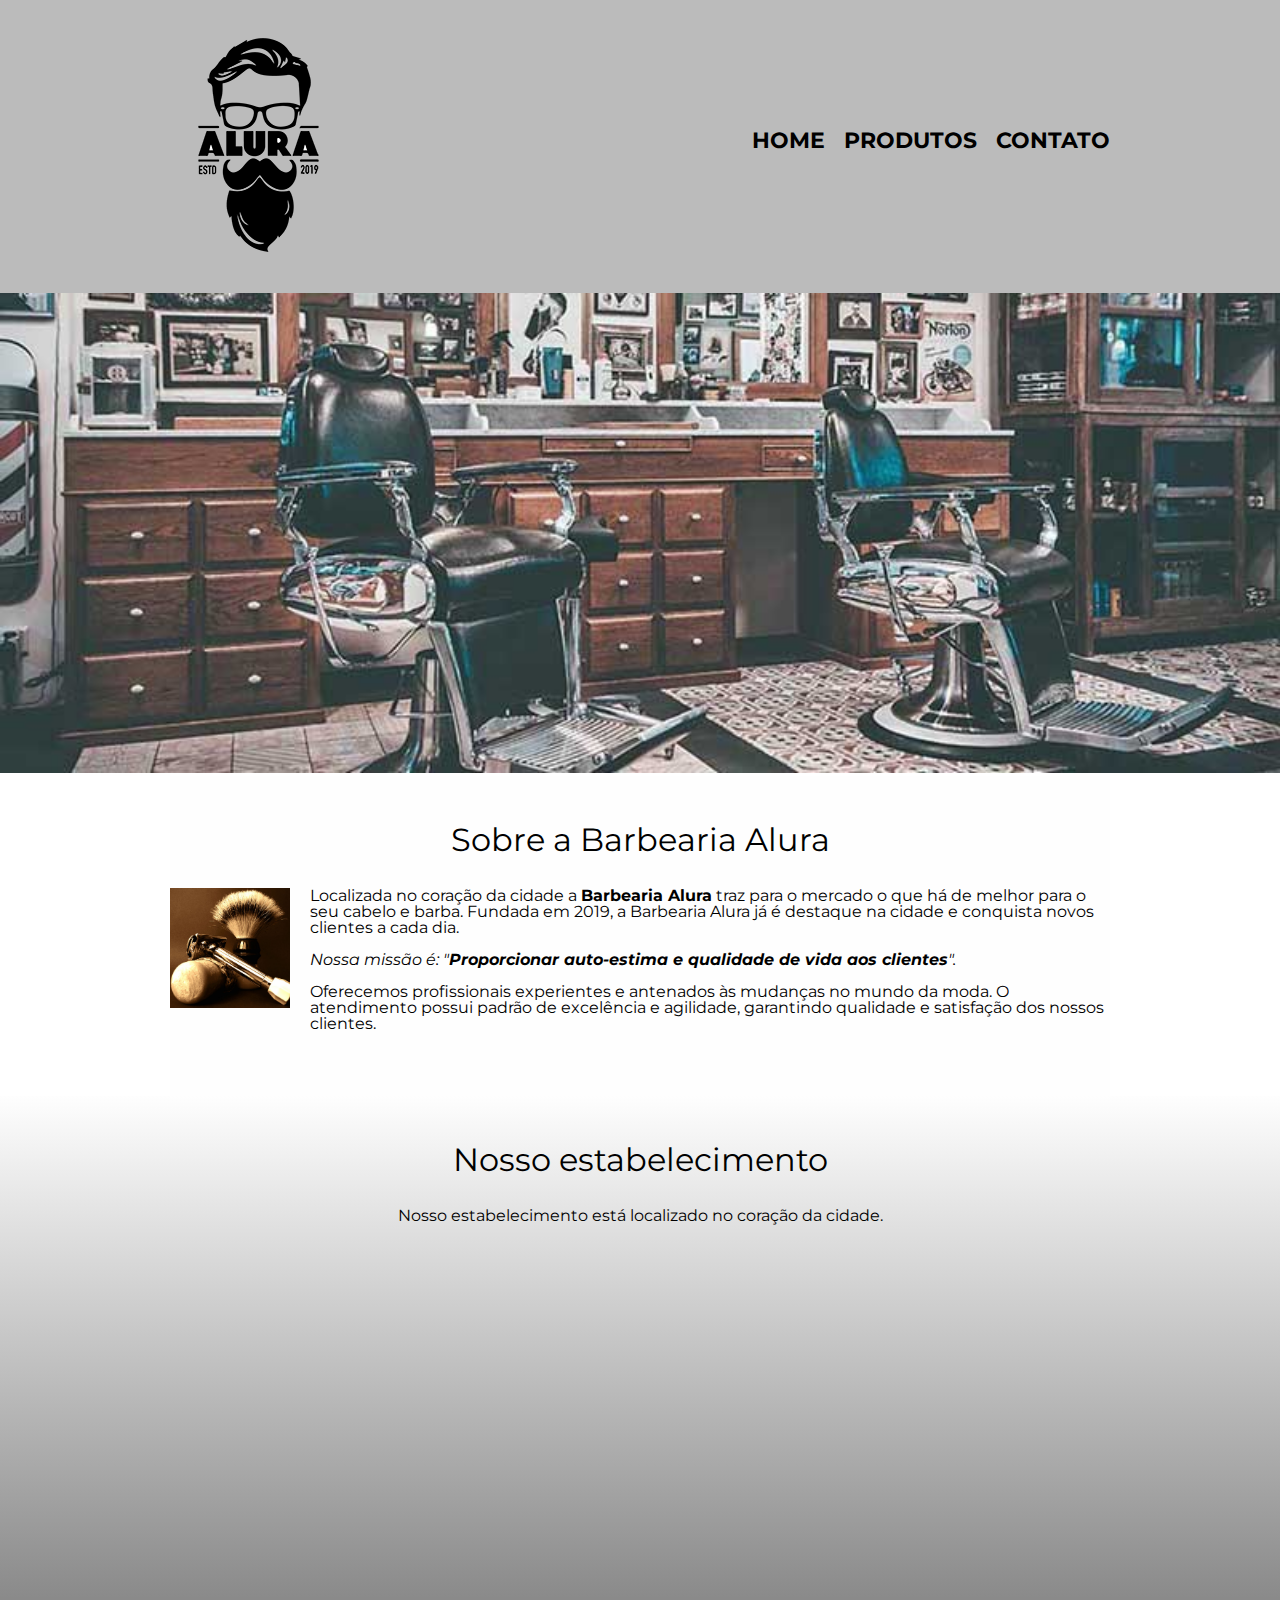
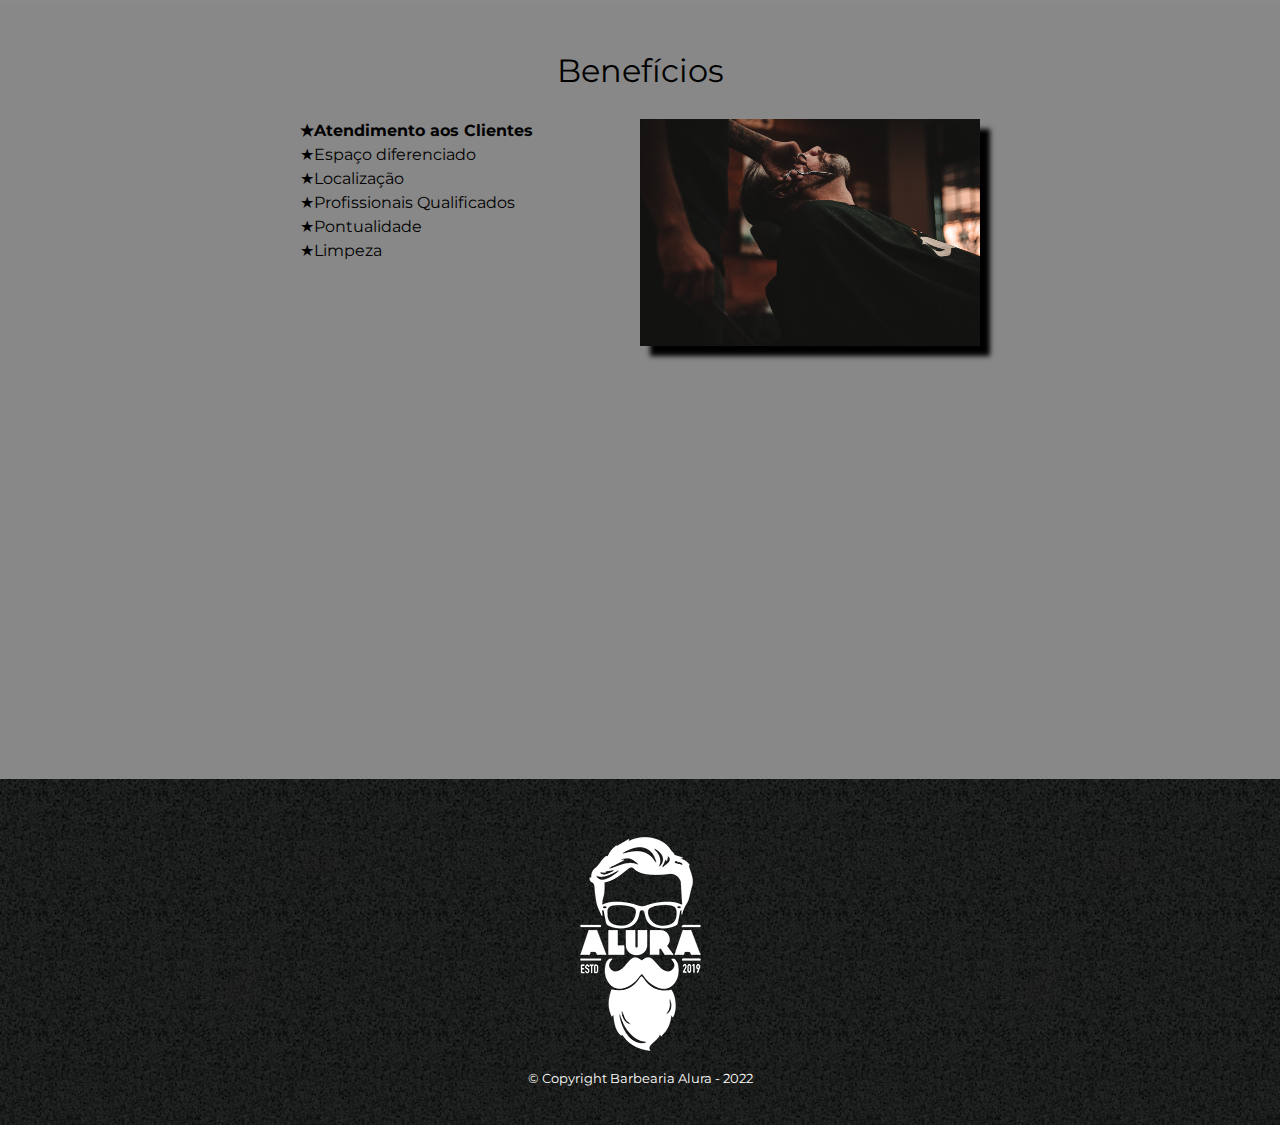
<file: index.html>
<!DOCTYPE html>
<html lang="pt-br">
	<meta charset="UTF-8"> 

	<head>
		<meta charset="UTF-8"> 
		<meta name="viewport" content="width=device-width">
		<title>Barbearia Alura</title>
		
		<link rel="stylesheet" href="reset.css">
		<link rel="stylesheet" href="style.css">
		<link href="https://fonts.googleapis.com/css?family=Montserrat&display=swap" rel="stylesheet">
	</head>

	<body>
		<header>
			<div class="caixa">
				<h1><img src="logo.png"></h1>
				<nav>
					<ul>
						<li><a href="index.html">Home</a></li>
						<li><a href="2_produtos.html">Produtos</a></li>
						<li><a href="contato.html">Contato</a></li>
					</ul>
				</nav>
			</div>
		</header>

		<img class="banner" src="banner.jpg">
		
		<main>
			<section class="principal">
				<h2 class="titulo-principal">Sobre a Barbearia Alura</h2>

				<img class="utensilios" src="utensilios.jpg" alt="Utensilios de um barbeiro.">

				<p>Localizada no coração da cidade a <strong>Barbearia Alura</strong> traz para o mercado o que há de melhor para o seu cabelo e barba. Fundada em 2019, a Barbearia Alura já é destaque na cidade e conquista novos clientes a cada dia.</p>

				<p id="missao"><em>Nossa missão é: "<strong>Proporcionar auto-estima e qualidade de vida aos clientes</strong>".</em></p>

				<p >Oferecemos profissionais experientes e antenados às mudanças no mundo da moda. O atendimento possui padrão de excelência e agilidade, garantindo qualidade e satisfação dos nossos clientes.</p>
			</section>
			
			<section class="mapa">
				<h3 class="titulo-principal">Nosso estabelecimento</h3>
				<p>Nosso estabelecimento está localizado no coração da cidade.</p>

				<div class="mapa-conteudo">
				 <iframe src="https://www.google.com/maps/embed?pb=!1m18!1m12!1m3!1d3656.448598130907!2d-46.634653385542414!3d-23.588239368469353!2m3!1f0!2f0!3f0!3m2!1i1024!2i768!4f13.1!3m3!1m2!1s0x94ce5a2b2ed7f3a1%3A0xab35da2f5ca62674!2sCaelum%20-%20Escola%20de%20Tecnologia!5e0!3m2!1spt-BR!2sbr!4v1580916426151!5m2!1spt-BR!2sbr" width="100%" height="300" frameborder="0" style="border:0;" allowfullscreen=""></iframe>
				</div>
			</section>

			<section class="beneficios">
				<h3 class="titulo-principal">Benefícios</h3>

				<div class="conteudo-beneficios">
					<ul class="lista-beneficios">
						<li class="itens">Atendimento aos Clientes</li>
						<li class="itens">Espaço diferenciado</li>
						<li class="itens">Localização</li>
						<li class="itens">Profissionais Qualificados</li>
						<li class="itens">Pontualidade</li>
						<li class="itens">Limpeza</li>
					</ul><img src="beneficios.jpg" class="imagem-beneficios">
				</div>

				<div class="video">
					<iframe width="100%" height="315" src="https://www.youtube.com/embed/wcVVXUV0YUY" frameborder="0" allow="accelerometer; autoplay; encrypted-media; gyroscope; picture-in-picture" allowfullscreen></iframe>
				</div>
			</section>

		</main>

		<footer>
			<img src="logo-branco.png">
			<p class="copyright">&copy; Copyright Barbearia Alura - 2022</p>
		</footer>
	</body>
</html>
</file>
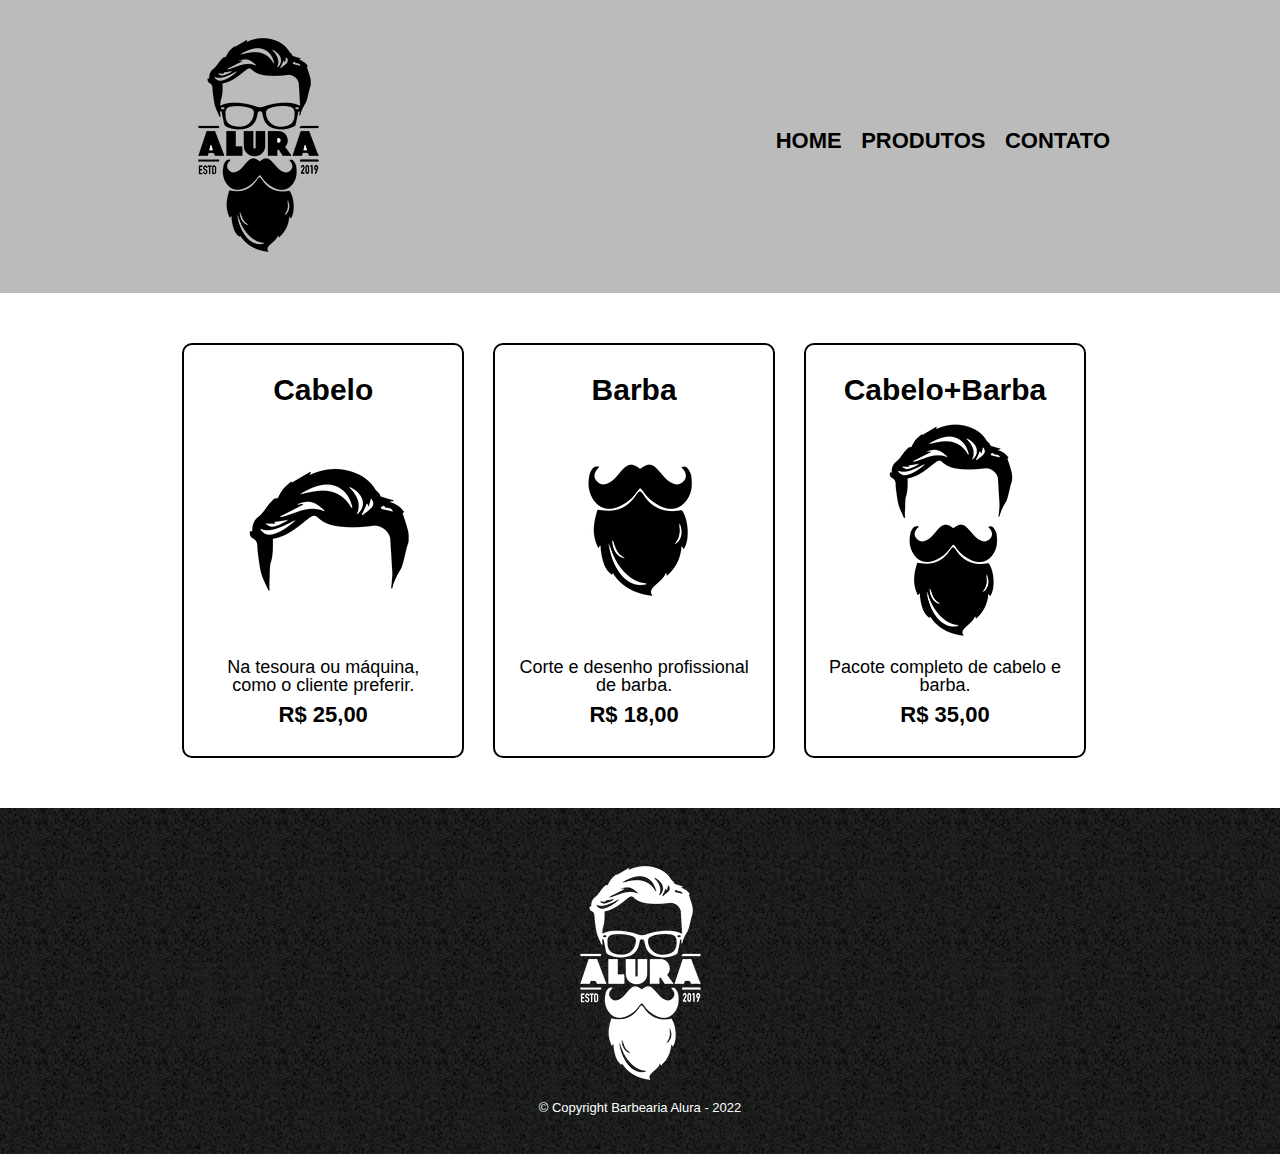
<file: 2_produtos.html>
<!DOCTYPE html>
<html lang="pt-br">
	<meta charset="UTF-8"> 

	<head>
		<meta charset="UTF-8"> 
		<title>Produtos - Barbearia Alura</title>

		<link rel="stylesheet" href="reset.css">
		<link rel="stylesheet" href="style.css">
	</head>

	<body>

		<header>
			<div class="caixa">
				<h1><img src="logo.png"></h1>
				<nav>
					<ul>
						<li><a href="index.html">Home</a></li>
						<li><a href="2_produtos.html">Produtos</a></li>
						<li><a href="contato.html">Contato</a></li>
					</ul>
				</nav>
			</div>
		</header>

		<main>
			<ul class="produtos">
				<li>
					<h2>Cabelo</h2>
					<img src="cabelo.jpg">
					<p class="produto-descricao">Na tesoura ou máquina, como o cliente preferir.</p>
					<p class="produto-preco">R$ 25,00</p>
				</li>

				<li>
					<h2>Barba</h2>
					<img src="barba.jpg">
					<p class="produto-descricao">Corte e desenho profissional de barba.</p>
					<p class="produto-preco">R$ 18,00</p>
				</li>

				<li>
					<h2>Cabelo+Barba</h2>
					<img src="cabelo+barba.jpg">
					<p class="produto-descricao">Pacote completo de cabelo e barba.</p>
					<p class="produto-preco">R$ 35,00</p>
				</li>
			</ul>
		</main>

		<footer>
			<img src="logo-branco.png">
			<p class="copyright">&copy; Copyright Barbearia Alura - 2022</p>
		</footer>

	</body>
</html>
</file>
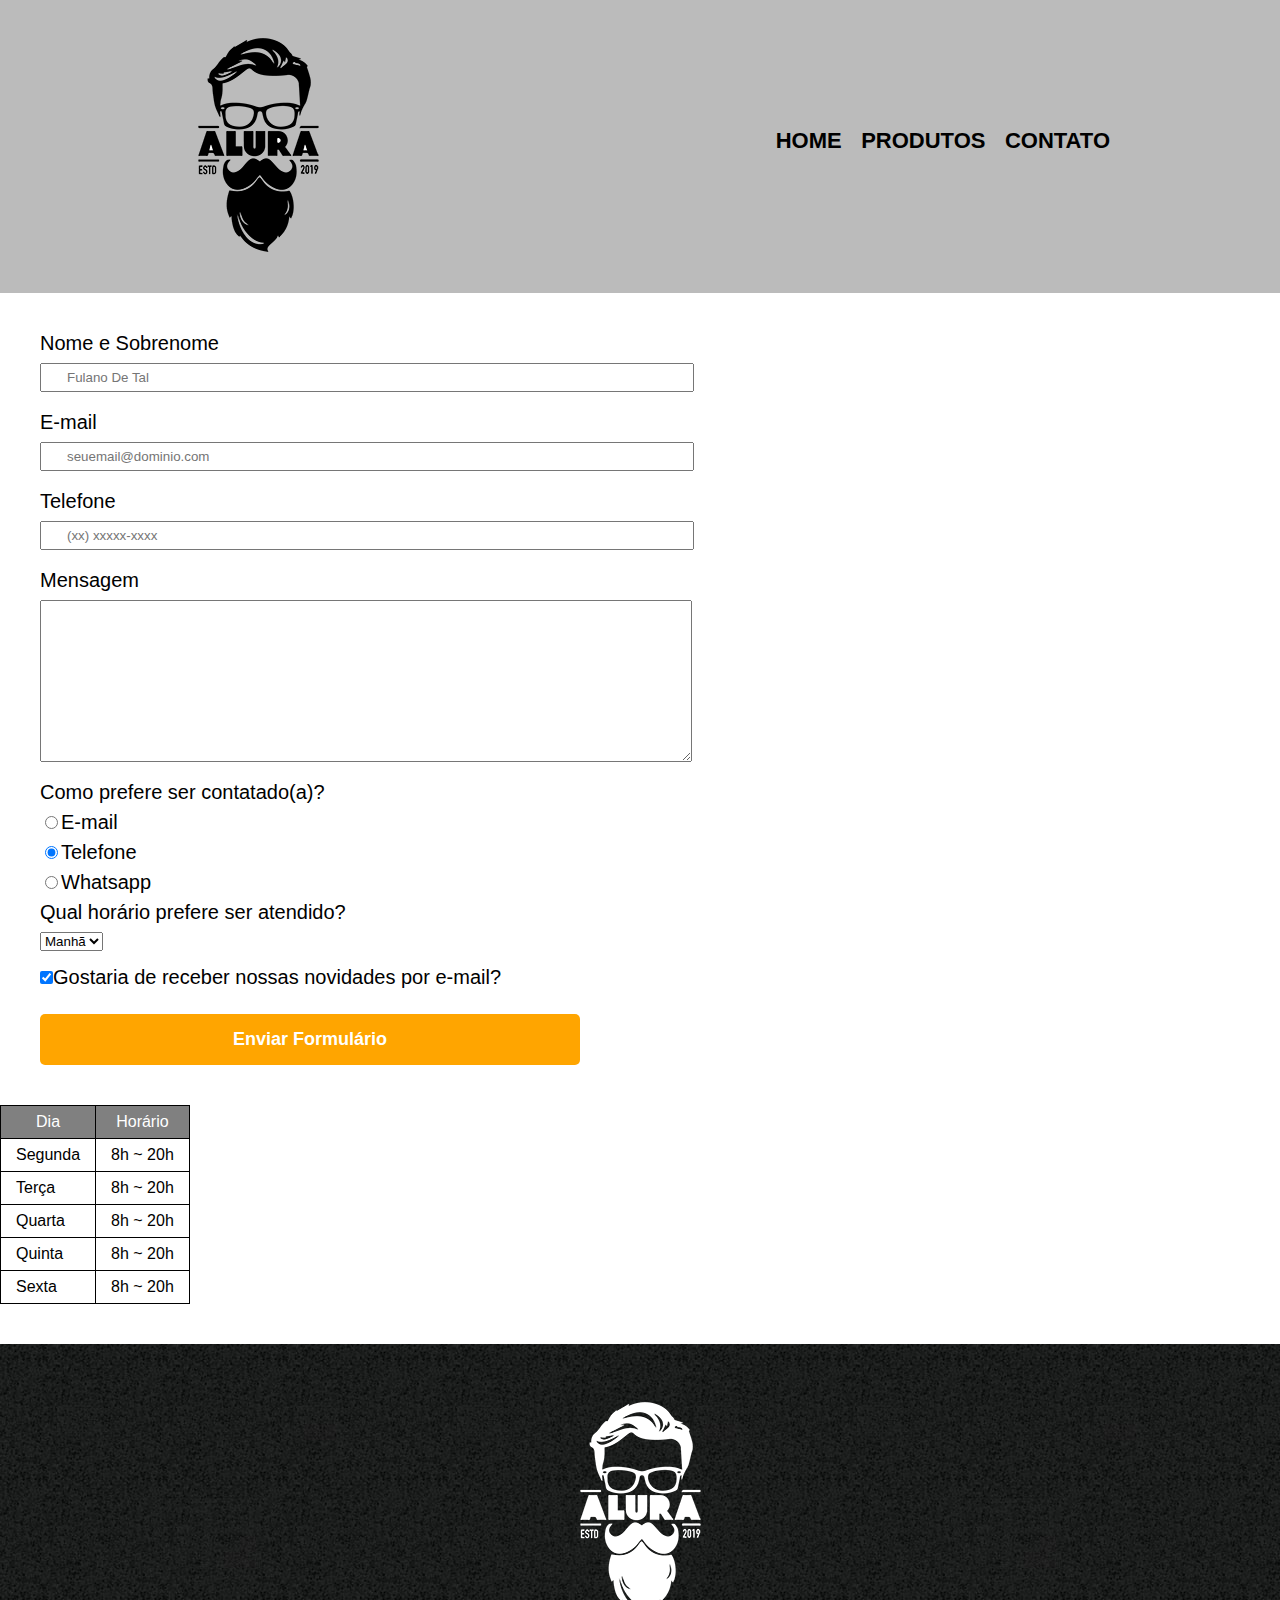
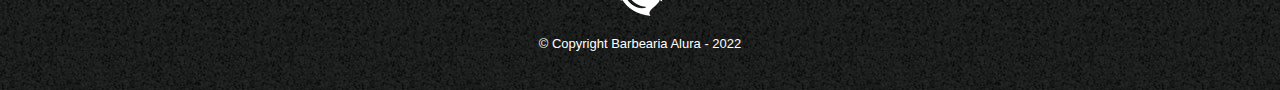
<file: contato.html>
<!DOCTYPE html>
<html lang="pt-br">
	<meta charset="UTF-8"> 

	<head>
		<meta charset="UTF-8"> 
		<title>Contato - Barbearia Alura</title>

		<link rel="stylesheet" href="reset.css">
		<link rel="stylesheet" href="style.css">
	</head>

	<body>

		<header>
			<div class="caixa">
				<h1><img src="logo.png" alt="Logo da Barbearia Alura"></h1>
				<nav>
					<ul>
						<li><a href="index.html">Home</a></li>
						<li><a href="2_produtos.html">Produtos</a></li>
						<li><a href="contato.html">Contato</a></li>
					</ul>
				</nav>
			</div>
		</header>

		<main> 
			<form>
				<label for="nome">Nome e Sobrenome</label>
				<input type="text" id="nome" class="input-padrao" required placeholder="Fulano De Tal">

				<label for="email">E-mail</label>
				<input type="email" id="email" class="input-padrao" required placeholder="seuemail@dominio.com">

				<label for="telefone">Telefone</label>
				<input type="telefone" id="telefone" class="input-padrao" required placeholder="(xx) xxxxx-xxxx">

				
				<label for="mensagem">Mensagem</label>
				<textarea cols="70" rows="10" id="mensagem" class="input-padrao" required></textarea>

				<fieldset>
					<legend>Como prefere ser contatado(a)?</legend>

					<label for="radio-email"><input type="radio" name="contato" value="email" id="radio-email">E-mail</label>
					

					<label for="radio-telefone"><input type="radio" name="contato" value="telefone" id="radio-telefone" checked>Telefone</label>
					

					<label for="radio-whatsapp"><input type="radio" name="contato" value="whatsapp" id="radio-whatsapp">Whatsapp</label>
					
				</fieldset>


				<fieldset>
					<legend>Qual horário prefere ser atendido?</legend>
					<select>
						<option>Manhã</option>
						<option>Tarde</option>
						<option>Noite</option>
					</select>
				</fieldset>

				<label><input type="checkbox" class="checkbox" checked>Gostaria de receber nossas novidades por e-mail?</label>

				<input type="submit" value="Enviar Formulário" class="enviar">
			</form>

			<table>
				<thead>
					<tr>
						<th>Dia</th>
						<th>Horário</th>
					</tr>
				</thead>

				<tbody>
					<tr>
						<td>Segunda</td>
						<td>8h ~ 20h</td>
					</tr>

					<tr>
						<td>Terça</td>
						<td>8h ~ 20h</td>
					</tr>

					<tr>
						<td>Quarta</td>
						<td>8h ~ 20h</td>
					</tr>

					<tr>
						<td>Quinta</td>
						<td>8h ~ 20h</td>
					</tr>

					<tr>
						<td>Sexta</td>
						<td>8h ~ 20h</td>
					</tr>
				</tbody>
			</table>
		</main>

		<footer>
			<img src="logo-branco.png" alt="Logo da Barbearia Alura">
			<p class="copyright">&copy; Copyright Barbearia Alura - 2022</p>
		</footer>

	</body>
</html>
</file>
<file: style.css>
body {
    font-family: 'Montserrat', sans-serif;
}

header {
	background: #BBBBBB;
	padding: 20px 0;
}

.caixa {
	position: relative;
	width: 940px;
	margin: 0 auto;
}

nav {
	position: absolute;
	top: 110px;
	right: 0;
}

nav li {
	display: inline;
	margin: 0 0 0 15px;
}

nav a {
	text-transform: uppercase;
	color: #000000;
	font-weight: bold;
	font-size: 22px;
	text-decoration: none;
}

nav a:hover {
	color: #C78C20;
	text-decoration: underline;
}

.produtos li {
	display: inline-block;
	text-align: center;
	width: 30%;
	vertical-align: top;
	margin: 0 1.3%;
	padding: 30px 20px;
	box-sizing: border-box;
	border: 2px solid #000000;
	border-radius: 10px;
}

.produtos li:hover {
	border-color: #C78C20;
}

.produtos li:active {
	border-color: #F05F88;
}

.produtos li:hover h2 {
	font-size: 34px;
	color: #C78C20;
}

.produtos {
	width: 940px;
	margin: 0 auto;
	padding: 50px 0;
}

.produtos h2 {
	font-size: 30px;
	font-weight: bold;
}

.produto-descricao {
	font-size: 18px;
}

.produto-preco {
	font-size: 22px;
	font-weight: bold;
	margin-top: 10px;
}

footer {
	text-align: center;
	background: url("bg.jpg");
	padding: 40px 0;
}

.copyright {
	color: #FFFFFF;
	font-size: 13px;
}

form {
	margin: 40px;
}

form label, form legend {
	display: block;
	font-size: 20px;
	margin: 0 0 10px;
}

.input-padrao {
	display: block;
	margin: 0 0 20px;
	padding: 5px 25px;
	width: 50%;
}

.checkbox {
	margin: 20px 0;
}

.enviar {
	width: 45%;
	padding: 15px 0;
	background: orange;
	color: white;
	font-weight: bold;
	font-size: 18px;
	border: none;
	border-radius: 5px;
	transition: 0.5s all;
	cursor: pointer;
}

.enviar:hover {
	background: red;
	transform: scale(1.2);
}

table {
	margin: 20px 0 40px;

}

thead {
	background: grey;
	color: white;
	font-size: bold;

}

td, th {
	border: 1px solid #000000;
	padding: 8px 15px;
}

/* CSS da página inicial: HOME */

.banner {
	width: 100%;

}

.titulo-principal {
	text-align: center;
	font-size: 2em;
	margin: 0 0 1em;
	clear: left;
}

.principal {
	padding: 3em 0;
	background: #FEFEFE;
	width: 940px;
	margin: 0 auto;
}

.principal p {
	margin: 0 0 1em;
}

.principal strong {
	font-weight: bold;
}

.principal em {
	font-style: italic;
}

.utensilios {
	width: 120px;
	float: left;
	margin: 0 20px 20px 0;
}

.mapa {
	padding: 3em 0;
	background: linear-gradient(#FEFEFE, #888888);
}

.mapa-conteudo {
	width: 940px;
	margin: 0 auto;

}

.mapa p {
	margin: 0 0 2em;
	text-align: center;
}

.beneficios {
	padding: 3em 0;
	background: #888888;
}

.conteudo-beneficios {
	width: 680px;
	margin: 0 auto;
}

.lista-beneficios {
	width: 50%;
	display: inline-block;
	vertical-align: top;
}

.itens {
	line-height: 1.5;
}

.itens:first-child {
	font-weight: bold;
}

.itens:before {
	content: "★";
}

.imagem-beneficios {
	width: 50%;
	opacity: 1;
	transition: 400ms;
	box-shadow: 10px 10px 5px #000000;
}

.imagem-beneficios:hover {
	opacity: 0.3;
}

.video {
	width: 560px;
	margin: 2em auto;
}

@media screen and (max-width:480px) {
	.caixa, .principal, .conteudo-beneficios, .mapa-conteudo, .video {
		width: auto;
	}

	h1 {
		text-align: center;
	}

	nav {
		position: static;
	}

	.lista-beneficios, .imagem-beneficios {
		width: 100%;
	}
}
</file>
